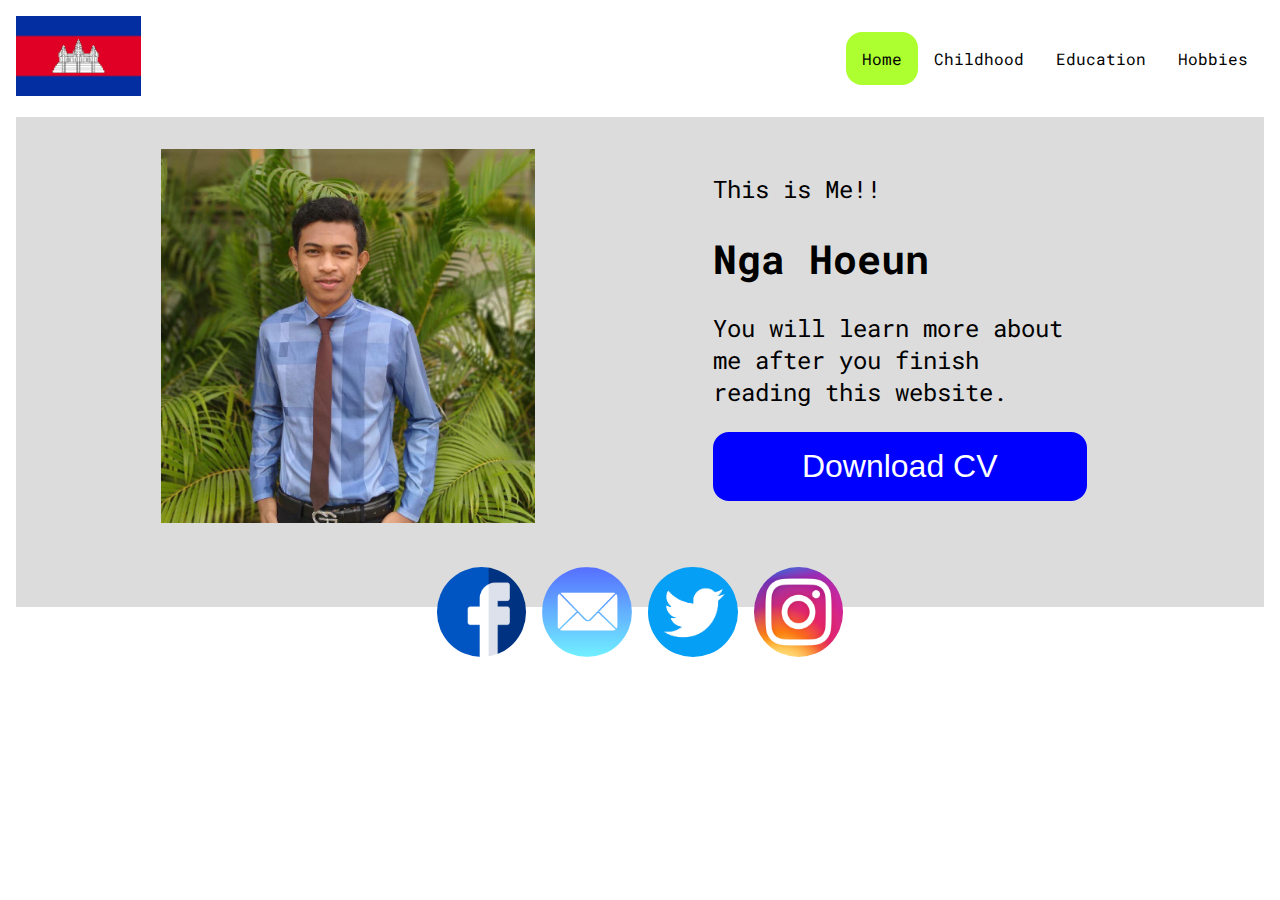
<file: index.html>
<!DOCTYPE html>
<html lang="en">
<head>
    <meta charset="UTF-8">
    <meta http-equiv="X-UA-Compatible" content="IE=edge">
    <meta name="viewport" content="width=device-width, initial-scale=1.0">
    <title>Homepage</title>
    <link rel="stylesheet" href="style/style.css">
</head>
<body>
    <nav class="navigation">
        <div class="image">
            <img src="images/download (3).png" alt="">
        </div>
        <ul class="menu">
            <div class="two">
                <li class="active"><a href="#">Home</a></li>
                <li><a href="pages/childhood.html">Childhood</a></li>
            </div>
            <div class="two">
                <li><a href="pages/education.html">Education</a></li>
                <li><a href="pages/hobbies.html">Hobbies</a></li>
            </div>
        </ul>
    </nav>
    <section class="about">
        <div class="profile">
            <img src="images/IMG_1834.JPG" alt="">
        </div>
        <div class="body-text">
            <p>This is Me!!</p>
            <h1>Nga Hoeun</h1>
            <p>You will learn more about me after you finish reading this website.</p>
            <button><a href="images/Nga Hoeun CV.pdf"download>Download CV</a></button>
        </div>
    </section>
    <footer>
        <div class="pictures">
            <div class="icons">
                <a href="https://m.facebook.com/nga.hoeun.71"><img src="images/facebook.png" alt=""></a>
            </div>
            <div class="icons">
                <a href="https://mail.google.com/mail/u/0/#inbox"><img src="images/mail.png" alt=""></a>
            </div>
            <div class="icons">
                <a href="https://twitter.com/HoeunNga"><img src="images/twitter.png" alt=""></a>
            </div>
            <div class="icons">
                <a href="https://www.instagram.com/ngapkt/"><img src="images/instagram.png" alt=""></a>
            </div>
        </div>
    </footer>
</body>
</html>
</file>
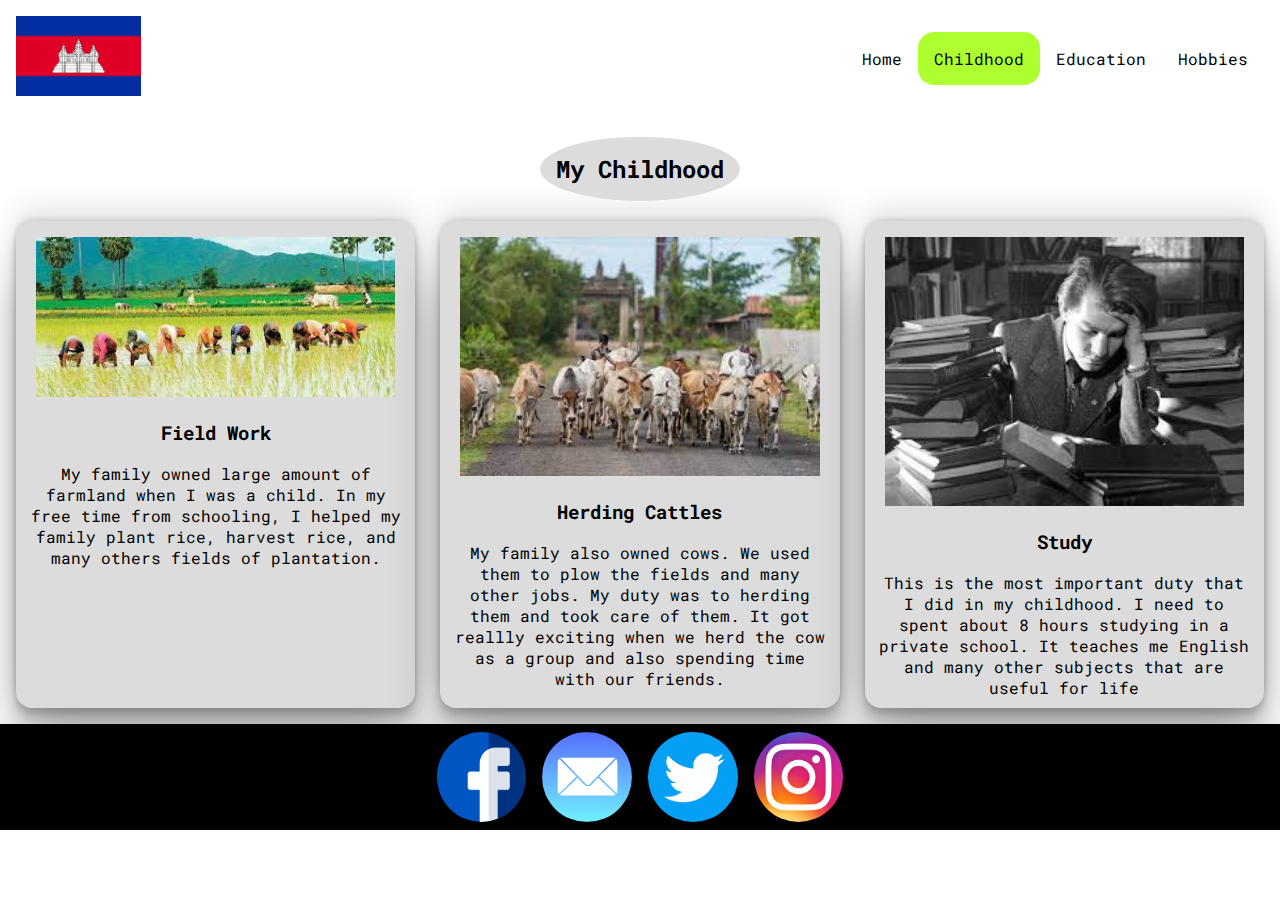
<file: pages/childhood.html>
<!DOCTYPE html>
<html lang="en">
<head>
    <meta charset="UTF-8">
    <meta http-equiv="X-UA-Compatible" content="IE=edge">
    <meta name="viewport" content="width=device-width, initial-scale=1.0">
    <title>Childhood</title>
    <link rel="stylesheet" href="../style/style.css">
</head>
<body>
    <nav class="navigation">
        <div class="image">
            <img src="../images/download (3).png" alt="">
        </div>
        <ul class="menu">
            <div class="two">
                <li><a href="../index.html">Home</a></li>
                <li class="active"><a href="#">Childhood</a></li>
            </div>
            <div class="two">
                <li><a href="education.html">Education</a></li>
                <li><a href="hobbies.html">Hobbies</a></li>
            </div>
        </ul>
    </nav>
    <section class="none">
        <div class="main">
            <h2>My Childhood</h2>
        </div>
        <div class="main-content">
            <div class="card">
                <img src="../images/download (1).jpg" alt="">
                <h3>Field Work</h3>
                <p>My family owned large amount of farmland when I was a child. In my free time from schooling, I helped my family plant rice, harvest rice, and many others fields of plantation.</p>
            </div>
            <div class="card">
                <img src="../images/download (2).jpg" alt="">
                <h3>Herding Cattles</h3>
                <p>My family also owned cows. We used them to plow the fields and many other jobs. My duty was to herding them and took care of them. It got reallly exciting when we herd the cow as a group and also spending time with our friends.</p>
            </div>
            <div class="card">
                <img src="../images/school.jpg" alt="">
                <h3>Study</h3>
                <p>This is the most important duty that I did in my childhood. I need to spent about 8 hours studying in a private school. It teaches me English and many other subjects that are useful for life</p>
            </div>
        </div> 
    </section>
    <footer>
        <div class="pictures back">
            <img src="../images/facebook.png" alt="" class="icons">
            <img src="../images/mail.png" alt="" class="icons">
            <img src="../images/twitter.png" alt="" class="icons">
            <img src="../images/instagram.png" alt="" class="icons">
        </div>
    </footer>
</body>
</html>
</file>
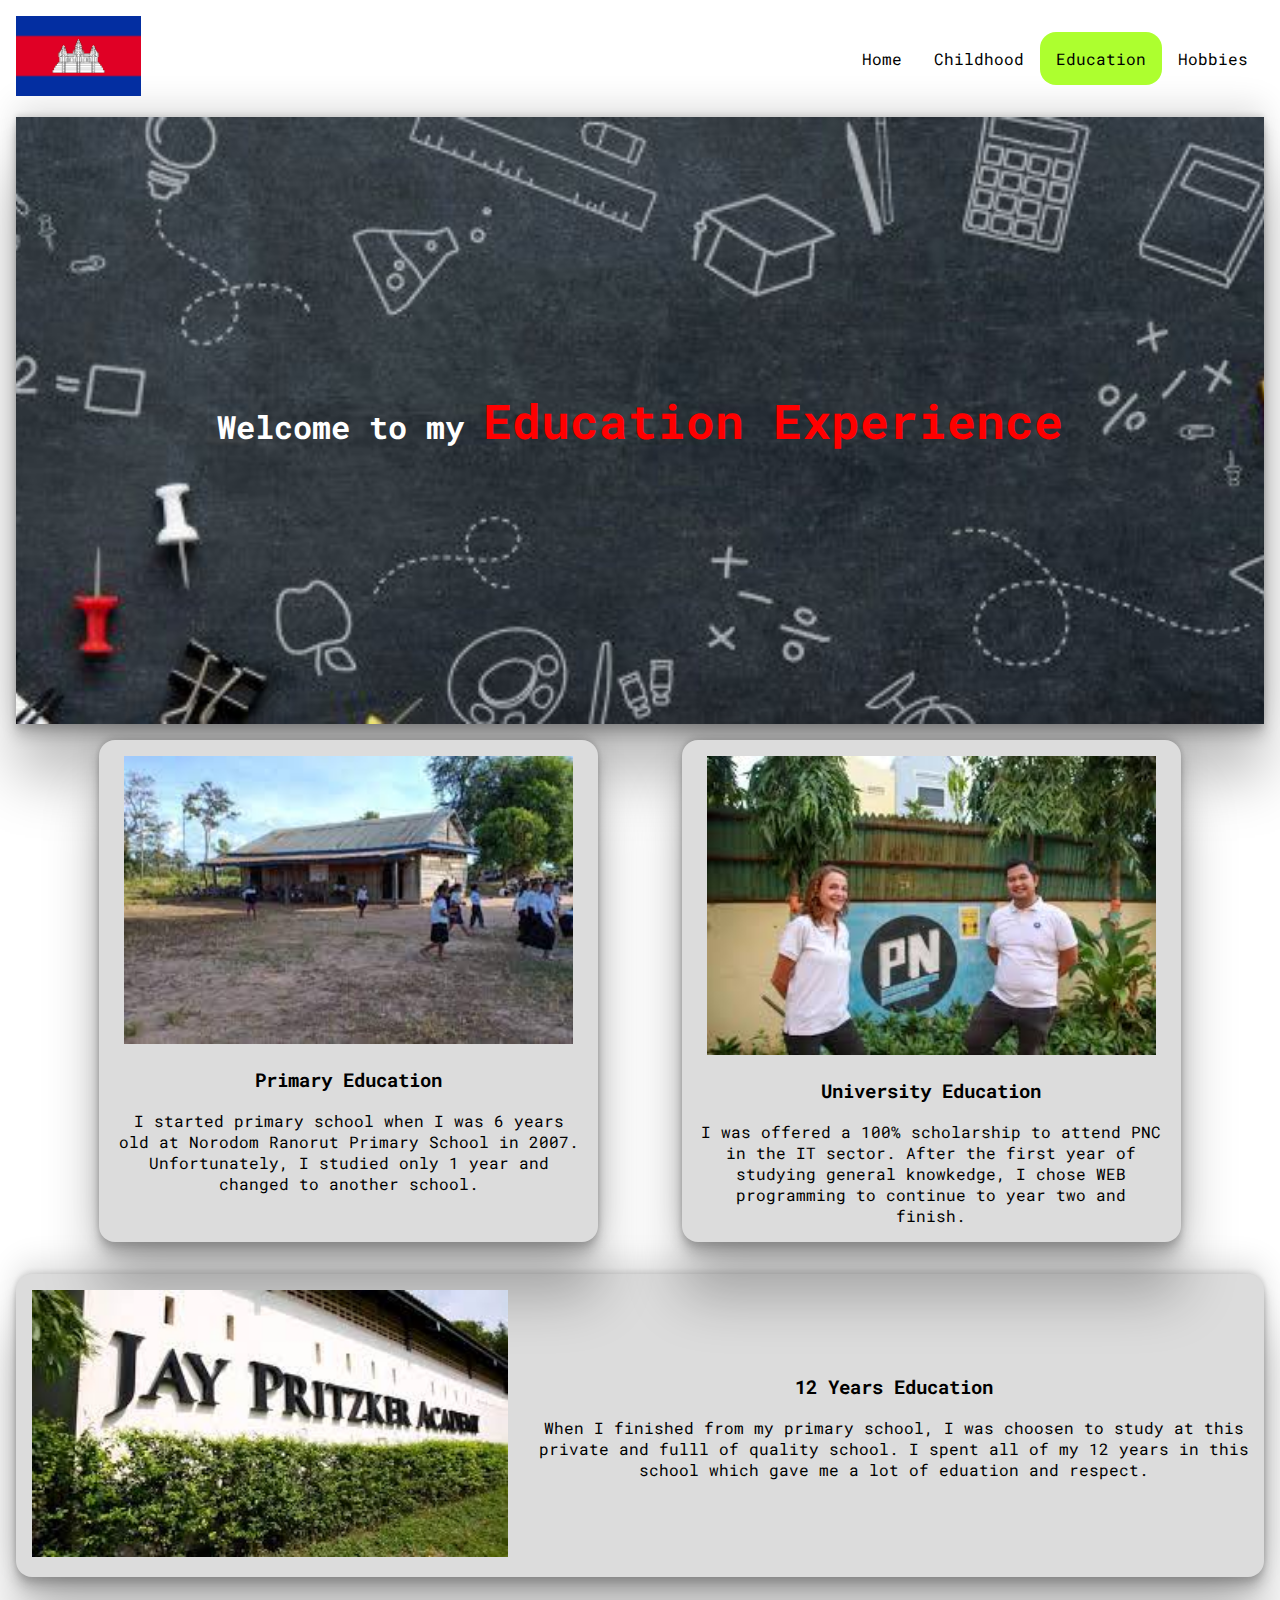
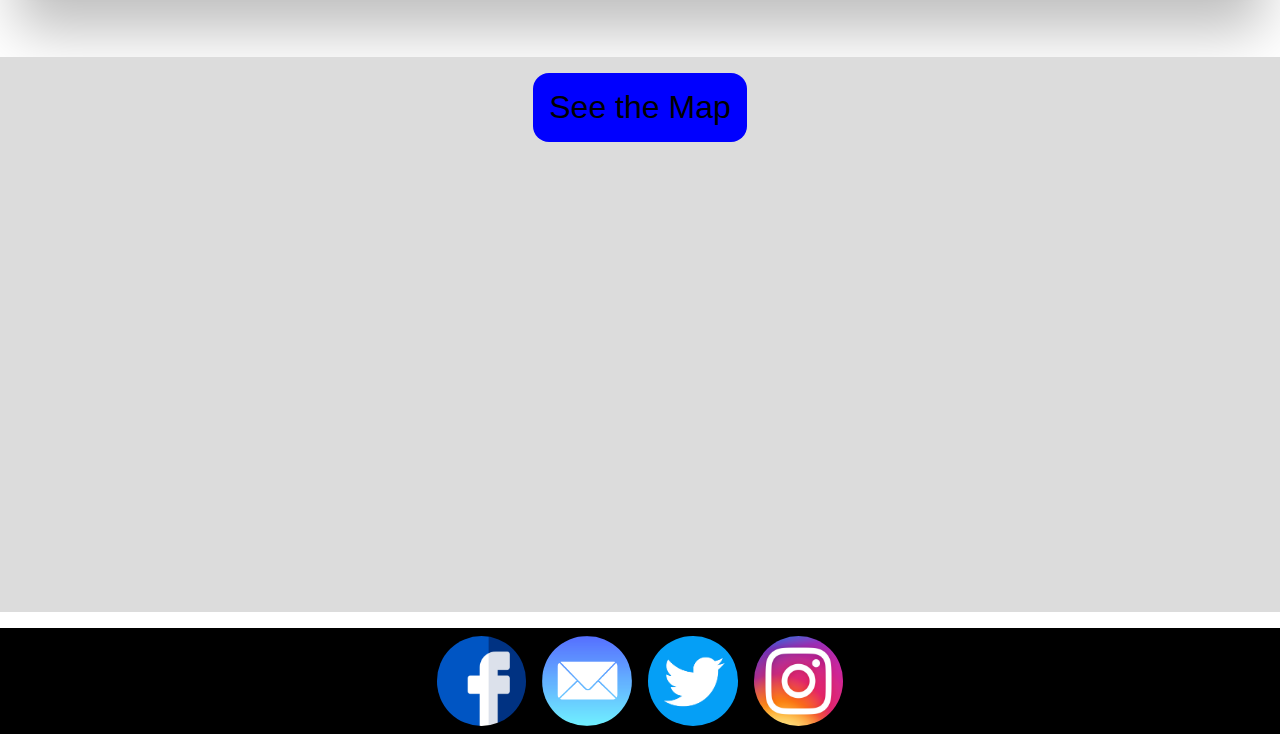
<file: pages/education.html>
<!DOCTYPE html>
<html lang="en">
<head>
    <meta charset="UTF-8">
    <meta http-equiv="X-UA-Compatible" content="IE=edge">
    <meta name="viewport" content="width=device-width, initial-scale=1.0">
    <title>Education</title>
    <link rel="stylesheet" href="../style/style.css">
</head>
<body>
    <nav class="navigation">
        <div class="image">
            <img src="../images/download (3).png" alt="">
        </div>
        <ul class="menu">
            <div class="two">
                <li><a href="../index.html">Home</a></li>
                <li><a href="childhood.html">Childhood</a></li>
            </div>
            <div class="two">
                <li class="active"><a href="#">Education</a></li>
                <li><a href="hobbies.html">Hobbies</a></li>
            </div>
        </ul>
    </nav>
    <div class="banner">
        <div class="banner-text">
            <h3>Welcome to my <span>Education Experience</span></h3>
        </div>
    </div>
    <section class="none">
        <div class="content">
            <div class="top">
                <div class="card-education">
                    <img src="../images/primary.jpg" alt="">
                    <div class="align">
                        <h3>Primary Education</h3>
                        <p>I started primary school when I was 6 years old at Norodom Ranorut Primary School in 2007. Unfortunately, I studied only 1 year and changed to another school.</p>
                    </div>
                </div>
                <div class="card-education">
                    <img src="../images/images.jpg" alt="">
                    <div class="align">
                        <h3>University Education</h3>
                        <p>I was offered a 100% scholarship to attend PNC in the IT sector. After the first year of studying general knowkedge, I chose WEB programming to continue to year two and finish.</p>
                    </div>
                </div>
            </div>
            <div class="card-bottom">
                <div class="jpa">
                    <img src="../images/jpa.jpg" alt="">
                </div>
                <div class="text">
                    <h3>12 Years Education</h3>
                    <p>When I finished from my primary school, I was choosen to study at this private and fulll of quality school. I spent all of my 12 years in this school which gave me a lot of eduation and respect.</p>
                </div>
            </div>
        </div> 
    </section>
    <div class="map">
        <button>See the Map</button>
        <iframe src="https://www.google.com/maps/embed?pb=!1m18!1m12!1m3!1d3881.2564959263023!2d103.7332441141394!3d13.39643800903978!2m3!1f0!2f0!3f0!3m2!1i1024!2i768!4f13.1!3m3!1m2!1s0x31101049e0bafe19%3A0x95a49e1194d54af0!2sJay%20Pritzker%20Academy!5e0!3m2!1sen!2skh!4v1636638885822!5m2!1sen!2skh" width="600" height="450" style="border:0;" allowfullscreen="" loading="lazy"></iframe>
    </div>
    <footer>
        <div class="pictures back">
            <img src="../images/facebook.png" alt="" class="icons">
            <img src="../images/mail.png" alt="" class="icons">
            <img src="../images/twitter.png" alt="" class="icons">
            <img src="../images/instagram.png" alt="" class="icons">
        </div>
    </footer>
</body>
</html>
</file>
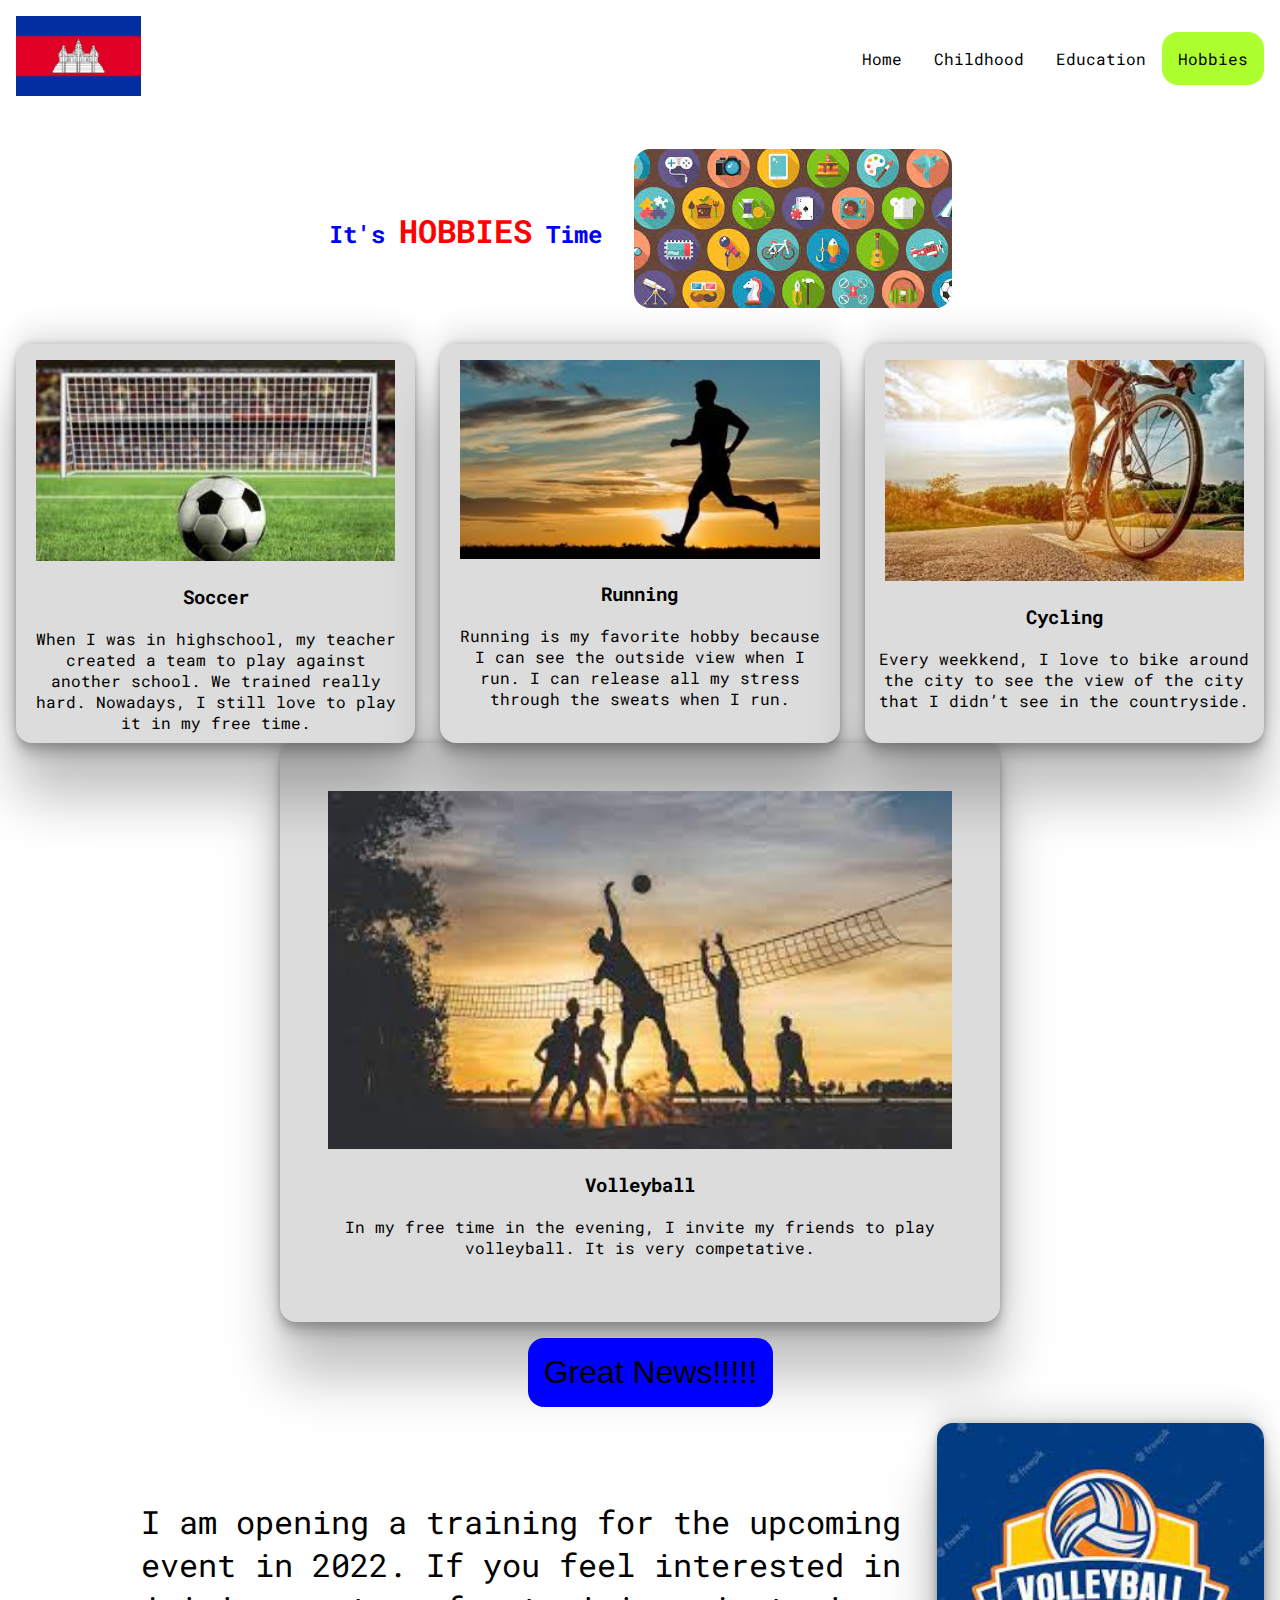
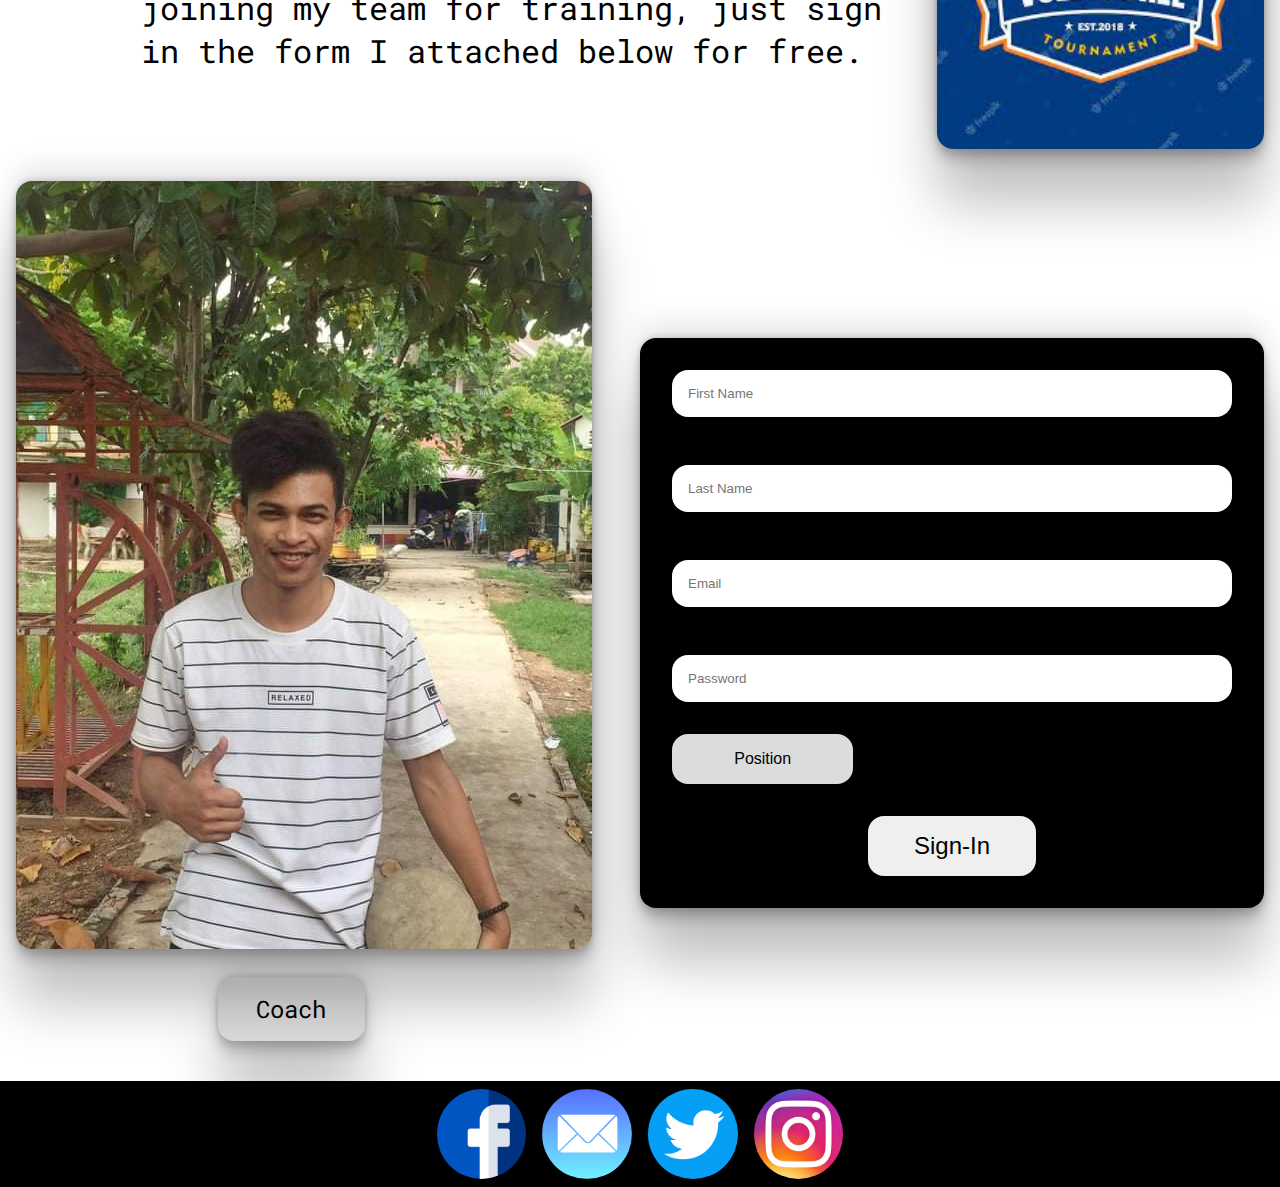
<file: pages/hobbies.html>
<!DOCTYPE html>
<html lang="en">
<head>
    <meta charset="UTF-8">
    <meta http-equiv="X-UA-Compatible" content="IE=edge">
    <meta name="viewport" content="width=device-width, initial-scale=1.0">
    <title>Hobbies</title>
    <link rel="stylesheet" href="../style/style.css">
</head>
<body>
    <nav class="navigation">
        <div class="image">
            <img src="../images/download (3).png" alt="">
        </div>
        <ul class="menu">
            <div class="two">
                <li><a href="../index.html">Home</a></li>
                <li><a href="childhood.html">Childhood</a></li>
            </div>
            <div class="two">
                <li><a href="education.html">Education</a></li>
                <li class="active"><a href="#">Hobbies</a></li>
            </div>
        </ul>
    </nav>
    <div class="heading">
        <h2>It's <span>HOBBIES</span> Time</h2>
        <div class="corner">
            <img src="../images/hobbies.jpg" alt="">
        </div> 
    </div>
    <section class="none">
        <div class="main-content">
            <div class="card">
                <img src="../images/soccer.jpg" alt="">
                <h3>Soccer</h3>
                <p>When I was in highschool, my teacher created a team to play against another school. We trained really hard. Nowadays, I still love to play it in my free time.</p>
            </div>
            <div class="card">
                <img src="../images/running.jpg" alt="">
                <h3>Running</h3>
                <p>Running is my favorite hobby because I can see the outside view when I run. I can release all my stress through the sweats when I run.</p>
            </div>
            <div class="card">
                <img src="../images/cycling.jpg" alt="">
                <h3>Cycling</h3>
                <p>Every weekkend, I love to bike around the city to see the view of the city that I didn’t see in the countryside.</p>
            </div>
        </div> 
        <div class="volley">
            <img src="../images/volley.jpg" alt="">
            <h3>Volleyball</h3>
            <p>In my free time in the evening, I invite my friends to play volleyball. It is very competative.</p>
        </div>
        <button class="center">Great News!!!!!</button>
        <div class="news">
            <p>I am opening a training for the upcoming event in 2022. If you feel interested in joining my team for training, just sign in the form I attached below for free.</p>
            <img src="../images/volleyball.jpg" alt="">
        </div>
        <div class="info">
            <div class="coach">
                <div class="coacher">
                    <img src="../images/IMG_1915.JPG" alt="">
                </div>
                <p>Coach</p>
            </div>
            <div class="form">
                <form>
                    <div class="form-group">
                        <input type="text" placeholder="First Name" class="form-control">
                    </div>
                    <div class="form-group">
                        <input type="text" placeholder="Last Name" class="form-control">
                    </div>
                    <div class="form-group">
                        <input type="text" placeholder="Email" class="form-control">
                    </div>
                    <div class="form-group">
                        <input type="password" placeholder="Password" class="form-control">
                    </div>
                    <div class="dropdown">
                        <button class="dropbtn">Position</button>
                        <div class="dropdown-content">
                        <a href="#">Setter</a>
                        <a href="#">Spiker</a>
                        <a href="#">Libro</a>
                        <a href="#">Server</a>
                        </div>
                      </div>
                    <div class="form-group">
                        <button class="btn">Sign-In</button>
                    </div>
                </form>
            </div>
        </div>
    </section>
    <footer>
        <div class="pictures back">
            <img src="../images/facebook.png" alt="" class="icons">
            <img src="../images/mail.png" alt="" class="icons">
            <img src="../images/twitter.png" alt="" class="icons">
            <img src="../images/instagram.png" alt="" class="icons">
        </div>
    </footer>
</body>
</html>
</file>
<file: style/style.css>
@import url('https://fonts.googleapis.com/css2?family=Roboto+Mono&display=swap');
body{
    padding: 0;
    margin: 0;
    font-family: 'Roboto Mono', monospace;
}
.navigation{
    display: flex;
    justify-content: space-between;
    margin: 1rem;
}
.navigation .image{
    width:10%;
}
.navigation .image img{
    width:100%;
}
.navigation .menu{
    display: flex;
}
.two{
    display: flex;
}
.navigation .menu .active{
    background: greenyellow;
    border-radius: 1rem;
}
.navigation .menu li{
    list-style: none;
    padding:1rem;
}
.navigation .menu li a{
    text-decoration: none;
    color: black;
}
section{
    background: gainsboro;
    margin: 0 1rem 0 1rem;
}
.about{
    display: flex;
    justify-content: space-evenly;
}
.about .profile{
    width:30%;
    margin: 2rem 0 5rem 0;
}
.about .profile img{
    width:100%;
}
.about .body-text{
    margin:2rem;
    width:30%;
}
.about .body-text p{
    font-size: 1.5rem;
}
.about .body-text h1{
    font-size: 2.5rem;
}
.about .body-text button{
    width:100%;
    padding:1rem;
    border-radius: 1rem;
    border:none;
    font-size: 2rem;
    cursor: pointer;
    background: blue;
}
.about .body-text button a{
    color: white;
    text-decoration: none;
}
.pictures{
    margin-top: -3rem;
    display: flex;
    justify-content: center;
}
.pictures .icons{
    width:7%;
    padding: .5rem;
    border-radius: 50%;
}
.pictures .icons img{
    width:100%;
    border-radius: 50%;
}
@media screen and (min-width:600px) and (max-width:900px){
    .navigation .image{
        width:20%;
    }
    .navigation .image img{
        width:100%;
    }
    .navigation .menu{
        display: flex;
    }
    .two{
        display: grid;
        text-align: center;
    }
    .navigation .menu .active{
        background: greenyellow;
        border-radius: 1rem;
    }
    .navigation .menu li{
        list-style: none;
        padding:.5rem;
    }
    .navigation .menu li a{
        text-decoration: none;
        color: black;
    }
    .about .profile{
        width:40%;
        margin: 2rem 0 5rem 0;
    }
    .about .profile img{
        width:100%;
    }
    .about .body-text{
        margin-top: 1.5rem;
        margin-left:2rem;
        width:30%;
    }
    .about .body-text p{
        font-size: 1rem;
    }
    .about .body-text h1{
        font-size: 2rem;
    }
    .about .body-text button{
        width:100%;
        padding:10px;
        border-radius: 1rem;
        border:none;
        font-size: 1rem;
        cursor: pointer;
        background: blue;
    }
    .pictures{
        margin-top: -2rem;
        display: flex;
        justify-content: center;
    }
    .pictures .icons{
        width:7%;
        padding: .5rem;
        border-radius: 50%;
    }
    .pictures .icons img{
        width:100%;
        border-radius: 50%;
    }
}
@media screen and (max-width:600px){
    .navigation .image{
        width:30%;
    }
    .navigation .image img{
        width:100%;
    }
    .navigation .menu{
        display: grid;
    }
    .two{
        display: grid;
        text-align: center;
    }
    .navigation .menu .active{
        background: greenyellow;
        border-radius: 1rem;
    }
    .navigation .menu li{
        list-style: none;
        padding:.5rem;
    }
    .navigation .menu li a{
        text-decoration: none;
        color: black;
    }
    .about{
        display: grid;
    }
    .about .profile{
        text-align: center;
        width:60%;
        margin-left: 20%;
    }
    .about .profile img{
        width:100%;
    }
    .about .body-text{
        text-align: center;
        margin-top: -4rem;
        margin-left:25%;
        width:50%;
    }
    .about .body-text p{
        font-size: 1rem;
    }
    .about .body-text h1{
        font-size: 2rem;
    }
    .about .body-text button{
        width:100%;
        padding:10px;
        border-radius: 1rem;
        border:none;
        font-size: 1rem;
        cursor: pointer;
        background: blue;
    }
    .pictures{
        margin-top: 0.5rem;
        display: flex;
        justify-content: center;
        align-items: center;
    }
    .pictures .icons{
        width:10%;
        padding: 1rem;
    }
    .pictures .icons img{
        width:100%;
        border-radius: 50%;
    }
}
/* second page */
.none{
    background: none;
}
.none .main{
    margin-top: 0;
    display: flex;
    justify-content: center;
}
.none .main h2{
    padding:1rem;
    background: gainsboro;
    clip-path: ellipse(50% 50% at 50% 50%);
}
.none .main-content{
    display: flex;
    justify-content: space-between;
}
.none .main-content .card{
    width:32%;
    text-align: center;
    background: gainsboro;
    border-radius: 1rem;
    box-shadow: rgba(0, 0, 0, 0.25) 0px 54px 55px, rgba(0, 0, 0, 0.12) 0px -12px 30px, rgba(0, 0, 0, 0.12) 0px 4px 6px, rgba(0, 0, 0, 0.17) 0px 12px 13px, rgba(0, 0, 0, 0.09) 0px -3px 5px;
}
.none .main-content .card img{
    margin-top: 1rem;
    width:90%;
}
.none .main-content .card p{
    margin: 10px;
}
.back{
    margin-top: 1rem;
    background: black;
}
@media screen and (min-width:600px) and (max-width:900px){
    .navigation .image{
        width:20%;
    }
    .navigation .image img{
        width:100%;
    }
    .navigation .menu{
        display: flex;
    }
    .two{
        display: grid;
        text-align: center;
    }
    .navigation .menu .active{
        background: greenyellow;
        border-radius: 1rem;
    }
    .navigation .menu li{
        list-style: none;
        padding:.5rem;
    }
    .navigation .menu li a{
        text-decoration: none;
        color: black;
    }
    .none .main-content{
        display: flex;
        flex-wrap: wrap;
        justify-content: center;
    }
    .none .main-content .card{
        width:45%;
        margin: 1rem;
        text-align: center;
        background: gainsboro;
        border-radius: 1rem;
        box-shadow: rgba(0, 0, 0, 0.25) 0px 54px 55px, rgba(0, 0, 0, 0.12) 0px -12px 30px, rgba(0, 0, 0, 0.12) 0px 4px 6px, rgba(0, 0, 0, 0.17) 0px 12px 13px, rgba(0, 0, 0, 0.09) 0px -3px 5px;
    }
}
@media screen and (max-width:600px){
    .navigation .image{
        width:30%;
    }
    .navigation .image img{
        width:100%;
    }
    .navigation .menu{
        margin-top: 0;
        display: grid;
    }
    .navigation .menu .active{
        background: greenyellow;
        border-radius: 1rem;
    }
    .navigation .menu li{
        list-style: none;
        padding:.5rem;
    }
    .navigation .menu li a{
        text-decoration: none;
        color: black;
    }
    .none .main-content{
        display: flex;
        flex-wrap: wrap;
        justify-content: center;
    }
    .none .main-content .card{
        width:90%;
        margin: 1rem;
        text-align: center;
        background: gainsboro;
        border-radius: 1rem;
        box-shadow: rgba(0, 0, 0, 0.25) 0px 54px 55px, rgba(0, 0, 0, 0.12) 0px -12px 30px, rgba(0, 0, 0, 0.12) 0px 4px 6px, rgba(0, 0, 0, 0.17) 0px 12px 13px, rgba(0, 0, 0, 0.09) 0px -3px 5px;
    }
    .pictures .icons{
        width:7%;
        padding: .2rem;
        border-radius: 50%;
    }
}
/* thirdpage */
.banner{
    display: flex;
    justify-content: center;
    align-items: center;
    background: url(../images/banner.png);
    background-repeat: no-repeat;
    background-size: cover;
    background-position: center;
    padding: 15rem 0;
    margin: 0 1rem 1rem;
    box-shadow: rgba(0, 0, 0, 0.25) 0px 54px 55px, rgba(0, 0, 0, 0.12) 0px -12px 30px, rgba(0, 0, 0, 0.12) 0px 4px 6px, rgba(0, 0, 0, 0.17) 0px 12px 13px, rgba(0, 0, 0, 0.09) 0px -3px 5px;
}
.banner h3{
    font-size: 2rem;
    color:white;
}
.banner span{
    font-size: 3rem;
    color:red;
}
.top{
    display: flex;
    justify-content: space-evenly;
}
.top .card-education{
    width:40%;
    text-align: center;
    background:gainsboro;
    border-radius: 1rem;
    box-shadow: rgba(0, 0, 0, 0.25) 0px 54px 55px, rgba(0, 0, 0, 0.12) 0px -12px 30px, rgba(0, 0, 0, 0.12) 0px 4px 6px, rgba(0, 0, 0, 0.17) 0px 12px 13px, rgba(0, 0, 0, 0.09) 0px -3px 5px;
}
.top .card-education img{
    margin-top: 1rem;
    width: 90%;
}
.top .card-education p{
    margin: 1rem;
}
.card-bottom{
    background:gainsboro;
    border-radius: 1rem;
    box-shadow: rgba(0, 0, 0, 0.25) 0px 54px 55px, rgba(0, 0, 0, 0.12) 0px -12px 30px, rgba(0, 0, 0, 0.12) 0px 4px 6px, rgba(0, 0, 0, 0.17) 0px 12px 13px, rgba(0, 0, 0, 0.09) 0px -3px 5px;
    margin-top: 2rem;
    display: flex;
    align-items: center;
}
.card-bottom .jpa{
    padding: 1rem;
    width:100%;
}
.card-bottom .jpa img{
    width: 100%;
}
.card-bottom .text{
    text-align: center;
}
.map{
    background: gainsboro;
    margin-top: 5rem;
    text-align: center;
}
.map iframe{
    width:90%
}
.map button{
    margin: 1rem;
    padding:1rem;
    border-radius: 1rem;
    border:none;
    font-size: 2rem;
    cursor: pointer;
    background: blue;
}
@media screen and (min-width:600px) and (max-width:900px){
    .navigation .image{
        width:20%;
    }
    .navigation .image img{
        width:100%;
    }
    .navigation .menu{
        display: flex;
    }
    .two{
        display: grid;
        text-align: center;
    }
    .navigation .menu .active{
        background: greenyellow;
        border-radius: 1rem;
    }
    .navigation .menu li{
        list-style: none;
        padding:.5rem;
    }
    .navigation .menu li a{
        text-decoration: none;
        color: black;
    }
    .banner{
        display: flex;
        justify-content: center;
        align-items: center;
        text-align: center;
        background: url(../images/banner.png);
        background-repeat: no-repeat;
        background-size: cover;
        background-position: center;
        box-shadow: rgba(0, 0, 0, 0.25) 0px 54px 55px, rgba(0, 0, 0, 0.12) 0px -12px 30px, rgba(0, 0, 0, 0.12) 0px 4px 6px, rgba(0, 0, 0, 0.17) 0px 12px 13px, rgba(0, 0, 0, 0.09) 0px -3px 5px;
    }
    .banner h3{
        font-size: 1.5rem;
        color:white;
    }
    .banner span{
        font-size: 2.5rem;
        color:red;
    }
    .card-bottom .jpa{
        width: 300%;
    }
    .card-bottom .text{
        text-align: center;
        margin: 1rem;
    }
    .map button{
        margin: 1rem;
        padding:1rem;
        border-radius: 1rem;
        border:none;
        font-size: 1.5rem;
        cursor: pointer;
        background: blue;
    }
}
@media screen and (max-width:600px){
    .navigation .image{
        width:30%;
    }
    .navigation .image img{
        width:100%;
    }
    .navigation .menu{
        margin-top: 0;
        display: grid;
    }
    .navigation .menu .active{
        background: greenyellow;
        border-radius: 1rem;
    }
    .navigation .menu li{
        list-style: none;
        padding:.5rem;
    }
    .navigation .menu li a{
        text-decoration: none;
        color: black;
    }
    .banner{
        display: flex;
        justify-content: center;
        align-items: center;
        text-align: center;
        background: url(../images/banner.png);
        background-repeat: no-repeat;
        background-size: cover;
        background-position: center;
        box-shadow: rgba(0, 0, 0, 0.25) 0px 54px 55px, rgba(0, 0, 0, 0.12) 0px -12px 30px, rgba(0, 0, 0, 0.12) 0px 4px 6px, rgba(0, 0, 0, 0.17) 0px 12px 13px, rgba(0, 0, 0, 0.09) 0px -3px 5px;
    }
    .top{
        display: grid;
    }
    .top .card-education{
        margin: 1rem;
        width:94%;
        text-align: center;
        background:gainsboro;
        border-radius: 1rem;
        box-shadow: rgba(0, 0, 0, 0.25) 0px 54px 55px, rgba(0, 0, 0, 0.12) 0px -12px 30px, rgba(0, 0, 0, 0.12) 0px 4px 6px, rgba(0, 0, 0, 0.17) 0px 12px 13px, rgba(0, 0, 0, 0.09) 0px -3px 5px;
    }
    .card-bottom{
        background:gainsboro;
        border-radius: 1rem;
        box-shadow: rgba(0, 0, 0, 0.25) 0px 54px 55px, rgba(0, 0, 0, 0.12) 0px -12px 30px, rgba(0, 0, 0, 0.12) 0px 4px 6px, rgba(0, 0, 0, 0.17) 0px 12px 13px, rgba(0, 0, 0, 0.09) 0px -3px 5px;
        margin-top: 2rem;
        display: grid;
        align-items: center;
        text-align: center;
    }
    .card-bottom .jpa{
        width: 90%;
    }
    .card-bottom .text{
        text-align: center;
        margin: 1rem;
    }
    .map button{
        margin: 1rem;
        padding:1rem;
        border-radius: 1rem;
        border:none;
        font-size: 1rem;
        cursor: pointer;
        background: blue;
    }
}
/* Page 4 */
.heading{
    display: flex;
    justify-content: center;
    align-items: center;
    padding: 2rem;
}
.heading h2{
    color:blue;
    font-size: 1.5rem;
}
.heading span{
    color: red;
    font-size: 2rem;
}
.heading img{
    margin-left: 2rem;
    border-radius: 1rem;
}
.volley{
    margin-top: 2rem;
    margin: auto;
    width:50%;
    text-align: center;
    padding:3rem;
    background:gainsboro;
    border-radius: 1rem;
    box-shadow: rgba(0, 0, 0, 0.25) 0px 54px 55px, rgba(0, 0, 0, 0.12) 0px -12px 30px, rgba(0, 0, 0, 0.12) 0px 4px 6px, rgba(0, 0, 0, 0.17) 0px 12px 13px, rgba(0, 0, 0, 0.09) 0px -3px 5px;
}
.volley img{
    width:100%;
}
.center{
    margin-left: 41%;
    margin-top: 1rem;
    padding:1rem;
    border-radius: 1rem;
    border:none;
    font-size: 2rem;
    cursor: pointer;
    background: blue;
}
.news{
    display: flex;
    align-items: center;
    margin-top: 1rem;
}
.news p{
    font-size: 2rem;
    margin-left: 10%;
}
.news img{
    width:100%;
    background:gainsboro;
    border-radius: 1rem;
    box-shadow: rgba(0, 0, 0, 0.25) 0px 54px 55px, rgba(0, 0, 0, 0.12) 0px -12px 30px, rgba(0, 0, 0, 0.12) 0px 4px 6px, rgba(0, 0, 0, 0.17) 0px 12px 13px, rgba(0, 0, 0, 0.09) 0px -3px 5px;
}
.info{
    display: flex;
    margin-top: 2rem;
    align-items: center;
    justify-content: space-between;
}
.info .coach img{
    background:gainsboro;
    border-radius: 1rem;
    box-shadow: rgba(0, 0, 0, 0.25) 0px 54px 55px, rgba(0, 0, 0, 0.12) 0px -12px 30px, rgba(0, 0, 0, 0.12) 0px 4px 6px, rgba(0, 0, 0, 0.17) 0px 12px 13px, rgba(0, 0, 0, 0.09) 0px -3px 5px;
}
.info .coach p{
    font-size: 1.5rem;
    margin-left: 35%;
    text-align: center;
    padding:1rem;
    width: 20%;
    background:gainsboro;
    border-radius: 1rem;
    box-shadow: rgba(0, 0, 0, 0.25) 0px 54px 55px, rgba(0, 0, 0, 0.12) 0px -12px 30px, rgba(0, 0, 0, 0.12) 0px 4px 6px, rgba(0, 0, 0, 0.17) 0px 12px 13px, rgba(0, 0, 0, 0.09) 0px -3px 5px;
}
.info .form{
    width:50%;
    background: black;
    border-radius: 1rem;
    box-shadow: rgba(0, 0, 0, 0.25) 0px 54px 55px, rgba(0, 0, 0, 0.12) 0px -12px 30px, rgba(0, 0, 0, 0.12) 0px 4px 6px, rgba(0, 0, 0, 0.17) 0px 12px 13px, rgba(0, 0, 0, 0.09) 0px -3px 5px;
}
.info .form .form-group{
    padding:1rem;
    margin: 1rem;
}
.info .form .form-group .form-control{
    padding:1rem;
    width:100%;
    box-sizing: border-box;
    border-radius: 1rem;
    border:none;
}
.dropbtn {
    background: gainsboro;
    color: black;
    padding: 16px;
    font-size: 16px;
    border: none;
    cursor: pointer;
    margin-left: 2rem;
    border-radius: 1rem;
    width:150%;
}
.dropdown {
    position: relative;
    display: inline-block;
}
.dropdown-content {
    display: none;
    position: absolute;
    background-color: #f9f9f9;
    min-width: 160px;
    box-shadow: 0px 8px 16px 0px rgba(0,0,0,0.2);
    z-index: 1;
}
.dropdown-content a {
    color: black;
    padding: 12px 16px;
    text-decoration: none;
    display: block;
}
  
.dropdown-content a:hover{
    background-color: #f1f1f1
}
.dropdown:hover .dropdown-content {
    display: block;
}
.dropdown:hover .dropbtn {
    background-color: #3e8e41;
}
.form-group .btn{
    padding: 1rem;
    font-size: 1.5rem;
    border-radius: 1rem;
    border:none;
    width:30%;
    margin-left: 35%;
}
.form-group .btn:hover{
    color: green;
    background:red;
    cursor: pointer;
}
@media screen and (min-width:600px) and (max-width:900px){
    .navigation .image{
        width:20%;
    }
    .navigation .image img{
        width:100%;
    }
    .navigation .menu{
        display: flex;
    }
    .two{
        display: grid;
        text-align: center;
    }
    .navigation .menu .active{
        background: greenyellow;
        border-radius: 1rem;
    }
    .navigation .menu li{
        list-style: none;
        padding:.5rem;
    }
    .navigation .menu li a{
        text-decoration: none;
        color: black;
    }
    .heading{
        display: flex;
        justify-content: center;
        align-items: center;
        padding: 2rem;
    }
    .heading h2{
        color:blue;
        font-size: 1.5rem;
    }
    .heading span{
        color: red;
        font-size: 2rem;
    }
    .heading .corner{
        width:40%;
        margin-left: 2rem;
        border-radius: 1rem;
    }
    .none .volley{
        width:80%;
    }
    .center{
        margin-left: 40%;
        margin-top: 1rem;
        padding:1rem;
        border-radius: 1rem;
        border:none;
        font-size: 1.5rem;
        cursor: pointer;
        background: blue;
    }
    .news{
        display: flex;
        align-items: center;
        margin-top: 1rem;
    }
    .news p{
        font-size: 1rem;
        margin:1rem;
    }
    .info .coach .coacher{
        width:70%;
    }
    .info .coach .coacher img{
        width:120%
    }
    .info .coach p{
        font-size: 1.5rem;
        margin-left: 25%;
        text-align: center;
        padding:1rem;
        width: 20%;
        background:gainsboro;
        border-radius: 1rem;
        box-shadow: rgba(0, 0, 0, 0.25) 0px 54px 55px, rgba(0, 0, 0, 0.12) 0px -12px 30px, rgba(0, 0, 0, 0.12) 0px 4px 6px, rgba(0, 0, 0, 0.17) 0px 12px 13px, rgba(0, 0, 0, 0.09) 0px -3px 5px;
    }
    .info .form{
        margin-top: 0;
        width:60%;
        background: black;
        border-radius: 1rem;
        box-shadow: rgba(0, 0, 0, 0.25) 0px 54px 55px, rgba(0, 0, 0, 0.12) 0px -12px 30px, rgba(0, 0, 0, 0.12) 0px 4px 6px, rgba(0, 0, 0, 0.17) 0px 12px 13px, rgba(0, 0, 0, 0.09) 0px -3px 5px;
    }
    .info .form .form-group{
        margin-left: 1rem;
        padding: 0;
    }
    .info .form .form-group .form-control{
        padding:1rem;
        width:100%;
        box-sizing: border-box;
        border-radius: 1rem;
        border:none;
    }
    .dropbtn {
        background: gainsboro;
        color: black;
        padding: 10px;
        font-size: 16px;
        border: none;
        cursor: pointer;
        margin-left: 1rem;
        border-radius: 1rem;
        width:150%;
    }
    .dropdown {
        position: relative;
        display: inline-block;
    }
    .dropdown-content {
        display: none;
        position: absolute;
        background-color: #f9f9f9;
        min-width: 160px;
        box-shadow: 0px 8px 16px 0px rgba(0,0,0,0.2);
        z-index: 1;
    }
    .dropdown-content a {
        color: black;
        padding: 12px 16px;
        text-decoration: none;
        display: block;
    }
      
    .dropdown-content a:hover{
        background-color: #f1f1f1
    }
    .dropdown:hover .dropdown-content {
        display: block;
    }
    .dropdown:hover .dropbtn {
        background-color: #3e8e41;
    }
    .form-group .btn{
        padding: 1rem;
        font-size: 1rem;
        border-radius: 1rem;
        border:none;
        width:50%;
        margin-left: 35%;
    }
    .form-group .btn:hover{
        color: green;
        background:red;
        cursor: pointer;
    }
}
@media screen and (max-width:600px){
    .navigation .image{
        width:30%;
    }
    .navigation .image img{
        width:100%;
    }
    .navigation .menu{
        margin-top: 0;
        display: grid;
    }
    .navigation .menu .active{
        background: greenyellow;
        border-radius: 1rem;
    }
    .navigation .menu li{
        list-style: none;
        padding:.5rem;
    }
    .navigation .menu li a{
        text-decoration: none;
        color: black;
    }
    .heading{
        display: flex;
        justify-content: center;
        align-items: center;
        padding: 2rem;
    }
    .heading h2{
        color:blue;
        font-size: 1rem;
    }
    .heading span{
        color: red;
        font-size: 1.5rem;
    }
    .heading .corner{
        width:100%;
        margin-right: 1rem;
        border-radius: 1rem;
    }
    .heading .corner img{
        width:100%;
    }
    .none .main-content .card{
        width: 80%;
    }
    .none .volley{
        width:100%;
        box-sizing: border-box;
    }
    .none .volley img{
        width:100%;
    }
    .center{
        margin-left: 30%;
        margin-top: 1rem;
        padding:1rem;
        border-radius: 1rem;
        border:none;
        font-size: 1rem;
        cursor: pointer;
        background: blue;
    }
    .news{
        display: flex;
        align-items: center;
        margin-top: 1rem;
    }
    .news p{
        font-size: 1rem;
        margin:1rem;
    }
    .news img{
        width:40%;
    }
    .info{
        display: grid;
    }
    .info .coach{
        display: flex;
        align-items: center;
    }
    .info .coach .coacher{
        width:100%;
    }
    .info .coach .coacher img{
        width:150%;
    }
    .info .coach p{
        font-size: 1.5rem;
        margin-left: 25%;
        text-align: center;
        padding:1rem;
        height: 5vh;
        background:gainsboro;
        border-radius: 1rem;
        box-shadow: rgba(0, 0, 0, 0.25) 0px 54px 55px, rgba(0, 0, 0, 0.12) 0px -12px 30px, rgba(0, 0, 0, 0.12) 0px 4px 6px, rgba(0, 0, 0, 0.17) 0px 12px 13px, rgba(0, 0, 0, 0.09) 0px -3px 5px;
    }
    .info .form{
        margin-top: 1rem;
        width:100%;
        background: black;
        border-radius: 1rem;
        box-shadow: rgba(0, 0, 0, 0.25) 0px 54px 55px, rgba(0, 0, 0, 0.12) 0px -12px 30px, rgba(0, 0, 0, 0.12) 0px 4px 6px, rgba(0, 0, 0, 0.17) 0px 12px 13px, rgba(0, 0, 0, 0.09) 0px -3px 5px;
    }
    .info .form .form-group{
        margin-left: 1rem;
        padding: 0;
    }
    .info .form .form-group .form-control{
        padding:1rem;
        width:100%;
        box-sizing: border-box;
        border-radius: 1rem;
        border:none;
    }
    .dropbtn {
        background: gainsboro;
        color: black;
        padding: 10px;
        font-size: 16px;
        border: none;
        cursor: pointer;
        margin-left: 1rem;
        border-radius: 1rem;
        width:150%;
    }
    .dropdown {
        position: relative;
        display: inline-block;
    }
    .dropdown-content {
        display: none;
        position: absolute;
        background-color: #f9f9f9;
        min-width: 160px;
        box-shadow: 0px 8px 16px 0px rgba(0,0,0,0.2);
        z-index: 1;
    }
    .dropdown-content a {
        color: black;
        padding: 12px 16px;
        text-decoration: none;
        display: block;
    }
      
    .dropdown-content a:hover{
        background-color: #f1f1f1
    }
    .dropdown:hover .dropdown-content {
        display: block;
    }
    .dropdown:hover .dropbtn {
        background-color: #3e8e41;
    }
    .form-group .btn{
        padding: 1rem;
        font-size: 1rem;
        border-radius: 1rem;
        border:none;
        width:50%;
        margin-left: 35%;
    }
    .form-group .btn:hover{
        color: green;
        background:red;
        cursor: pointer;
    }
}
</file>
